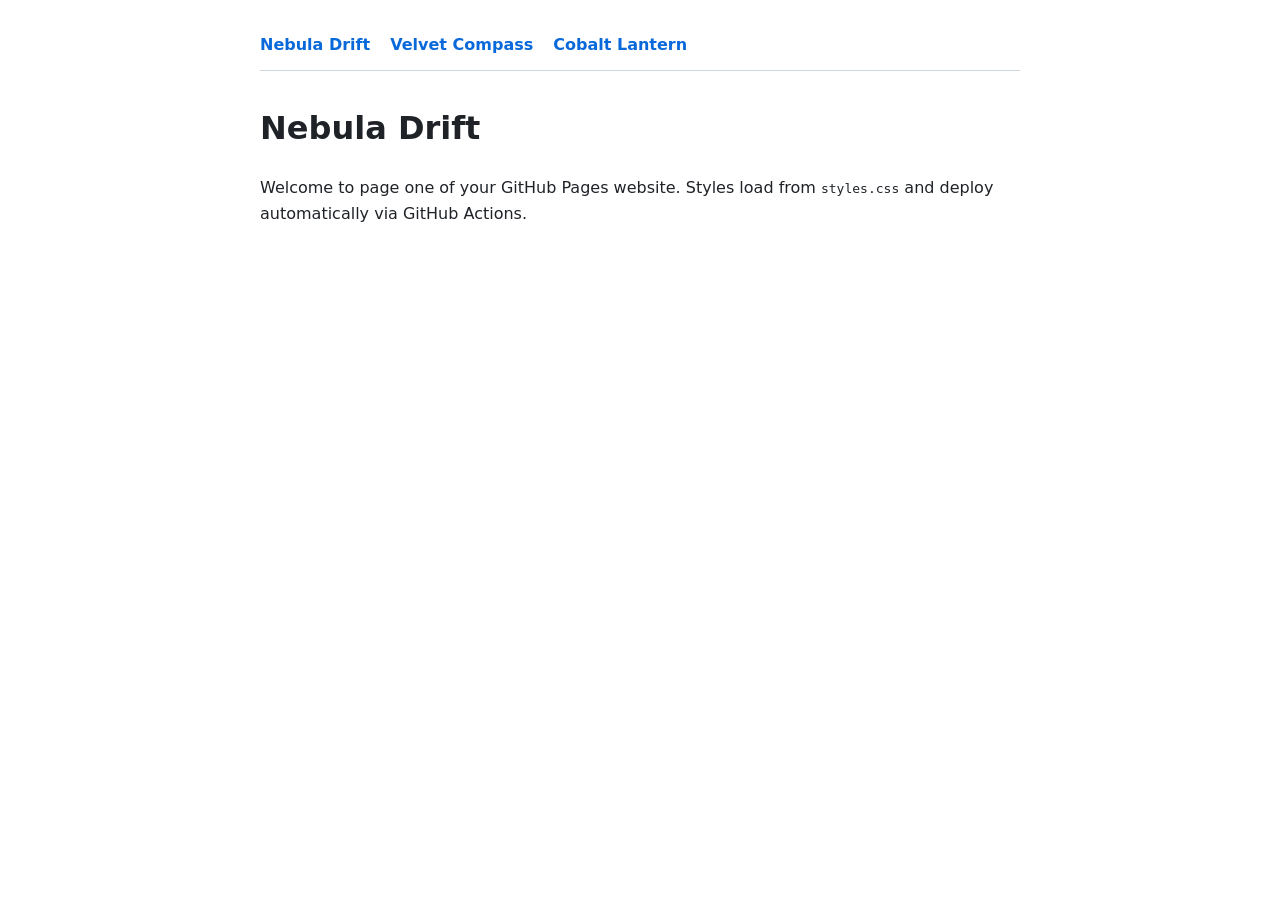
<file: index.html>
<!DOCTYPE html>
<!-- ==========================================================================
- FILE:         Nebula Drift Home (v.002).html
- AID:          AID-N3B8L4-HTML (v.002)
- DATE:         2026-11-19 10:41:00 PM
- URL:          https://github.com/user/repo/blob/main/index.html
- IDNODE:       
- STATUS:       MISSING
- DESCRIPTION: Updated landing page titled Nebula Drift linked to styles.css.
-               Removes inline style blocks in favor of the shared stylesheet.
-               Keeps navigation links to all three pages in the repository.
=========================================================================== -->
<html lang="en">
<head>
  <meta charset="UTF-8">
  <meta name="viewport" content="width=device-width, initial-scale=1.0">
  <title>Nebula Drift</title>
  <link rel="stylesheet" href="styles.css">
</head>
<body>
  <nav>
    <a href="index.html">Nebula Drift</a>
    <a href="about.html">Velvet Compass</a>
    <a href="contact.html">Cobalt Lantern</a>
  </nav>
  <main>
    <h1>Nebula Drift</h1>
    <p>Welcome to page one of your GitHub Pages website. Styles load from <code>styles.css</code> and deploy automatically via GitHub Actions.</p>
  </main>
</body>
</html>
</file>
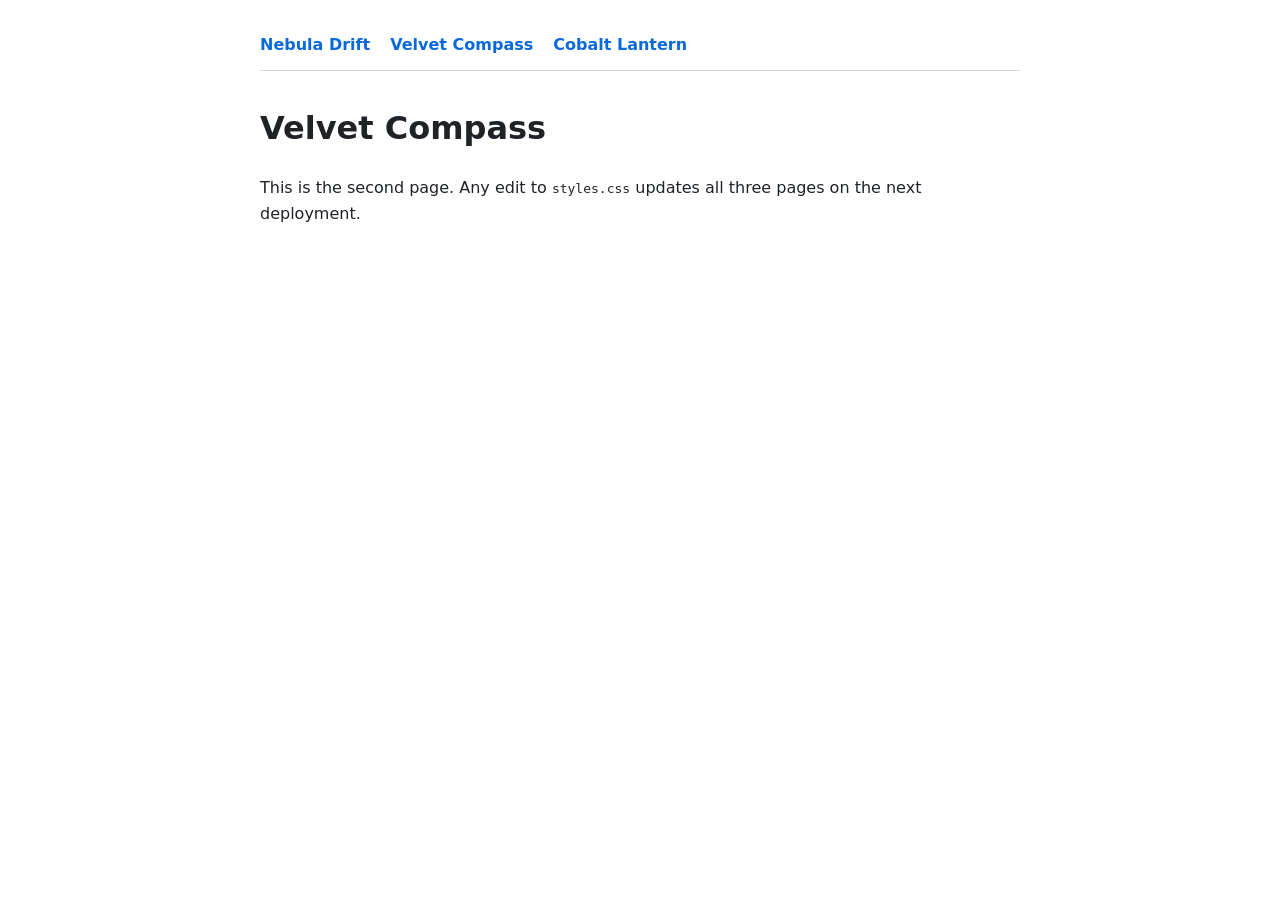
<file: about.html>
<!DOCTYPE html>
<!-- ==========================================================================
- FILE:         Velvet Compass Page (v.002).html
- AID:          AID-V7L2C9-HTML (v.002)
- DATE:         2026-11-19 10:41:00 PM
- URL:          https://github.com/user/repo/blob/main/about.html
- IDNODE:       
- STATUS:       MISSING
- DESCRIPTION: Updated second page titled Velvet Compass linked to styles.css.
-               Replaces inline CSS with external stylesheet reference.
-               Preserves cross-page navigation links across the multi-page site.
=========================================================================== -->
<html lang="en">
<head>
  <meta charset="UTF-8">
  <meta name="viewport" content="width=device-width, initial-scale=1.0">
  <title>Velvet Compass</title>
  <link rel="stylesheet" href="styles.css">
</head>
<body>
  <nav>
    <a href="index.html">Nebula Drift</a>
    <a href="about.html">Velvet Compass</a>
    <a href="contact.html">Cobalt Lantern</a>
  </nav>
  <main>
    <h1>Velvet Compass</h1>
    <p>This is the second page. Any edit to <code>styles.css</code> updates all three pages on the next deployment.</p>
  </main>
</body>
</html>
</file>
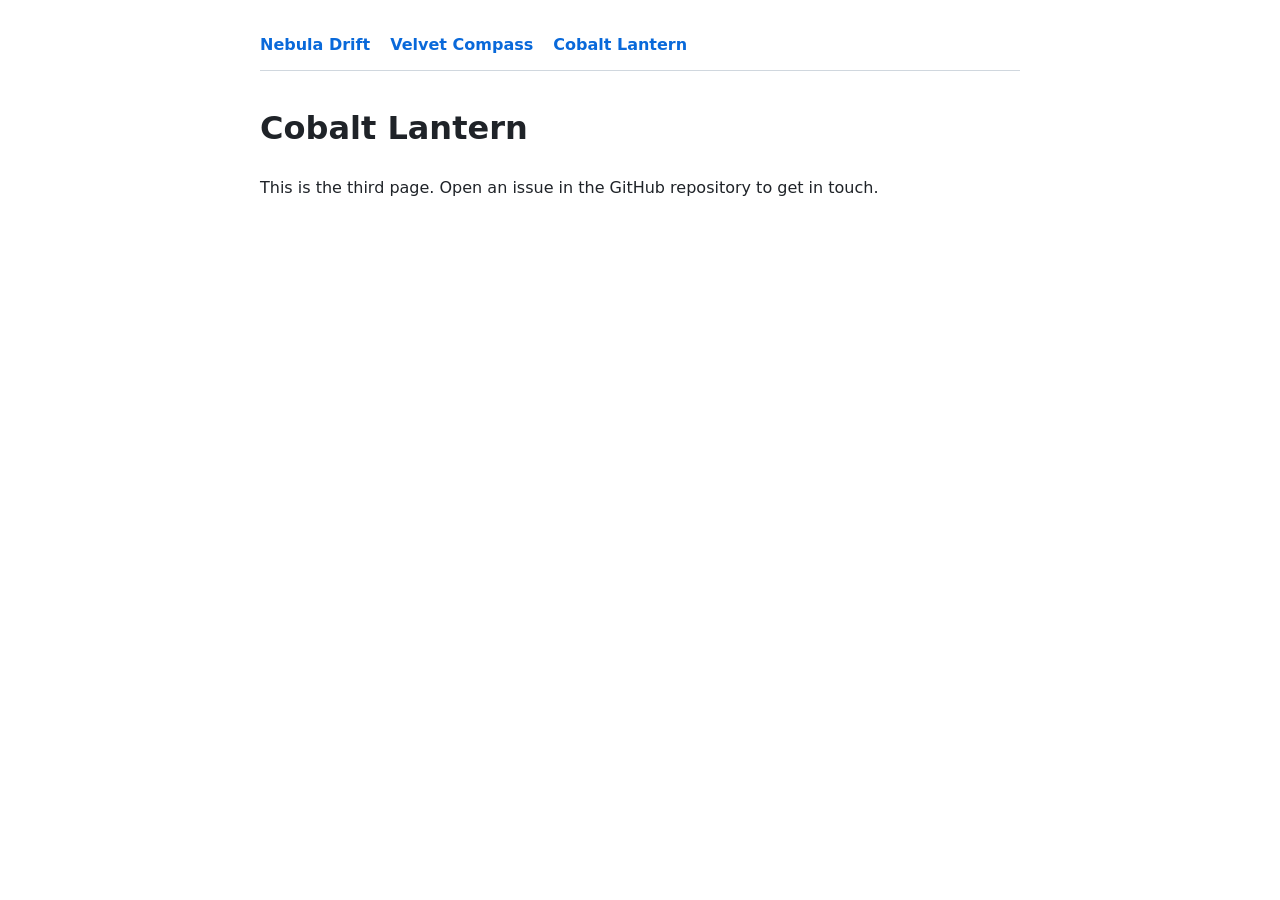
<file: contact.html>
<!DOCTYPE html>
<!-- ==========================================================================
- FILE:         Cobalt Lantern Page (v.002).html
- AID:          AID-C6B4L8-HTML (v.002)
- DATE:         2026-11-19 10:41:00 PM
- URL:          https://github.com/user/repo/blob/main/contact.html
- IDNODE:       
- STATUS:       MISSING
- DESCRIPTION: Updated third page titled Cobalt Lantern linked to styles.css.
-               Uses shared stylesheet rules for layout and navigation links.
-               Includes contact notes for the published GitHub Pages site.
=========================================================================== -->
<html lang="en">
<head>
  <meta charset="UTF-8">
  <meta name="viewport" content="width=device-width, initial-scale=1.0">
  <title>Cobalt Lantern</title>
  <link rel="stylesheet" href="styles.css">
</head>
<body>
  <nav>
    <a href="index.html">Nebula Drift</a>
    <a href="about.html">Velvet Compass</a>
    <a href="contact.html">Cobalt Lantern</a>
  </nav>
  <main>
    <h1>Cobalt Lantern</h1>
    <p>This is the third page. Open an issue in the GitHub repository to get in touch.</p>
  </main>
</body>
</html>
</file>
<file: styles.css>
@charset "UTF-8";
/** ===========================================================================
 * FILE:         Shared Site Styles (v.001).css
 * AID:          AID-S4R9K2-CSS (v.001)
 * DATE:         2026-11-19 10:41:00 PM
 * URL:          https://github.com/user/repo/blob/main/styles.css
 * IDNODE:       
 * STATUS:       MISSING
 * DESCRIPTION: Shared stylesheet for the three-page GitHub Pages site.
 *               Defines layout width, navigation bar styling, typography, and
 *               active/hover link states across index.html, about.html, and
 *               contact.html.
 * ========================================================================= */

:root {
  --bg: #ffffff;
  --fg: #1f2328;
  --accent: #0969da;
  --border: #d0d7de;
}

body {
  font-family: system-ui, -apple-system, sans-serif;
  background-color: var(--bg);
  color: var(--fg);
  max-width: 760px;
  margin: 2rem auto;
  padding: 0 1rem;
  line-height: 1.6;
}

nav {
  display: flex;
  gap: 1.25rem;
  margin-bottom: 2rem;
  border-bottom: 1px solid var(--border);
  padding-bottom: 0.75rem;
}

nav a {
  text-decoration: none;
  color: var(--accent);
  font-weight: 600;
}

nav a:hover {
  text-decoration: underline;
}

h1 {
  margin-top: 0;
}
</file>
